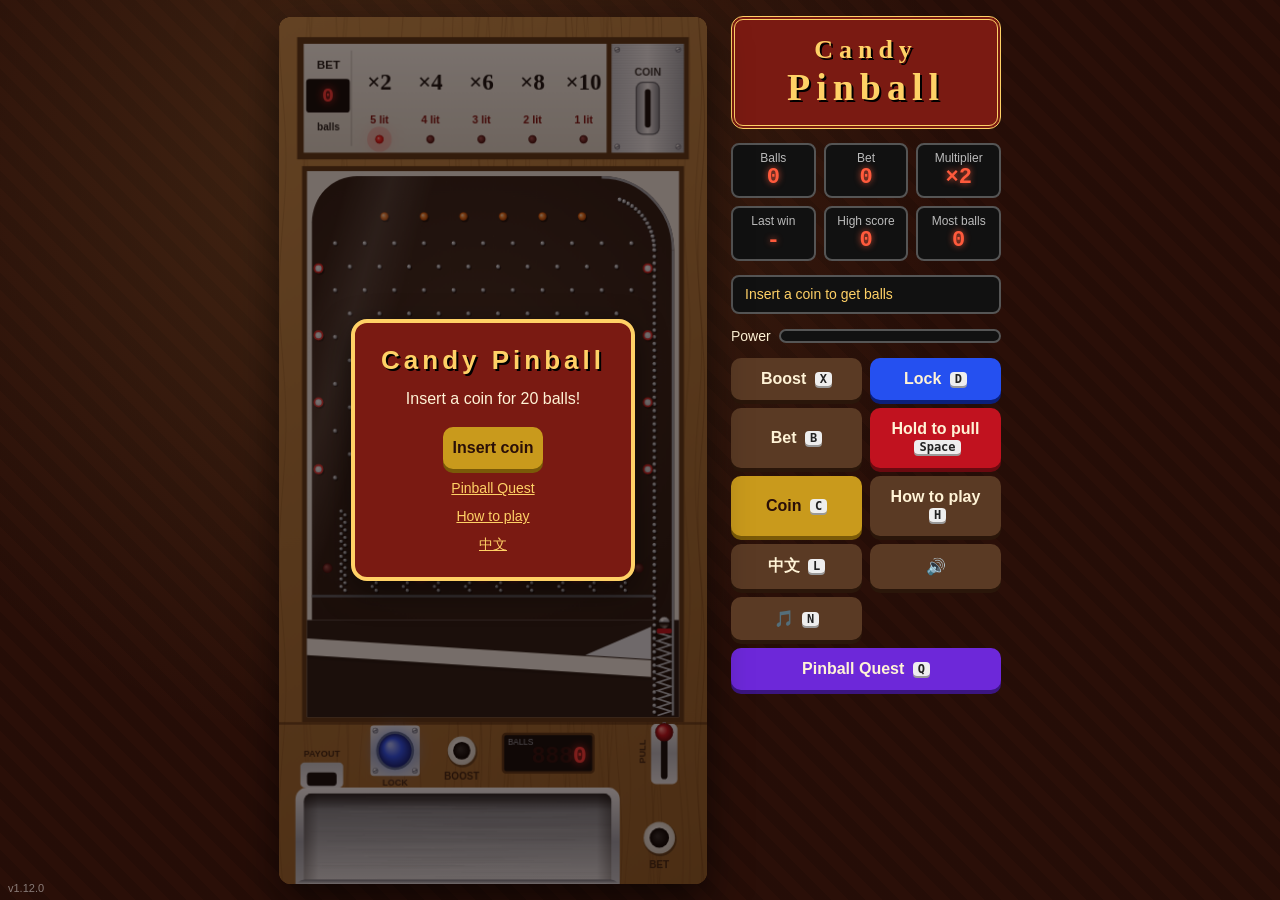
<file: index.html>
<!doctype html>
<html lang="zh-Hant-TW">
<head>
  <meta charset="utf-8">
  <meta name="viewport" content="width=device-width, initial-scale=1, maximum-scale=1, user-scalable=no, viewport-fit=cover">
  <title>柑仔店彈珠台</title>
  <link rel="stylesheet" href="style.css?v=1.12.0">
</head>
<body>
  <div class="app">
    <!-- 手機版：機台上方的精簡列 -->
    <header class="topbar">
      <button class="btn coin" data-action="coin" data-i18n="coin">投幣</button>
      <button class="btn icon treasure" data-action="codex" aria-label="寶藏 / Treasures"></button>
      <button class="btn icon boons" data-action="boons" aria-label="過關獎勵 / Rewards"></button>
      <p class="msg" data-msg aria-live="polite">請投幣換彈珠</p>
      <button class="btn icon mode" data-action="mode" data-i18n="modeShort" data-i18n-adv="modeShortAdv" aria-label="切換遊戲模式 / Game mode">冒險</button>
      <button class="btn icon" data-action="lang" data-i18n="langShort" aria-label="切換語言 / Language">EN</button>
      <button class="btn icon" data-action="help" aria-label="玩法說明 / How to play">?</button>
      <button class="btn icon" data-action="mute" aria-label="切換音效 / Sound">🔊</button>
      <button class="btn icon music" data-action="music" aria-label="大冒險背景音樂 / Adventure music">🎵</button>
    </header>

    <!-- 畫面角落的版本號（由 game.js 的 VERSION 填入） -->
    <p class="app-version" aria-hidden="true">v<span data-version></span></p>

    <main class="stage">
      <div class="cabinet">
        <canvas id="board" aria-label="糖果彈珠台 / Candy pinball"></canvas>
        <div id="overlay" class="overlay">
          <div class="overlay-card">
            <div class="ov-head">
              <canvas id="ov-mascot" class="ov-mascot" width="48" height="48" aria-hidden="true" hidden></canvas>
              <h2 id="ov-title">柑仔店彈珠台</h2>
            </div>
            <div id="ov-item" class="ov-item" hidden></div>
            <div id="adv-plan" class="adv-plan" hidden>
              <button type="button" data-plan="campaign" data-i18n="planCampaign">冒險模式</button>
              <button type="button" data-plan="free" data-i18n="planFree">自由挑戰</button>
            </div>
            <p id="ov-text">投一枚硬幣，換 20 顆彈珠！</p>
            <div id="ov-rewards" class="ov-rewards" hidden></div>
            <div id="monster-pick" class="monster-pick" hidden></div>
            <button id="overlay-coin" class="btn coin">投幣開始</button>
            <button id="ov-restart" class="ov-restart" data-i18n="resumeRestart" hidden>重新開始</button>
            <button class="link" data-action="mode" data-i18n="modeLong" data-i18n-adv="modeLongAdv">切換到大冒險</button>
            <button class="link" data-action="help" data-i18n="howTo">玩法說明</button>
            <button class="link" data-action="lang" data-i18n="langBtn">English</button>
          </div>
        </div>
      </div>
    </main>

    <!-- 桌機版：右側面板 -->
    <aside class="panel">
      <h1 class="sign" data-i18n-html="sign">柑仔店<br><span>彈珠台</span></h1>

      <div class="stats">
        <div class="stat"><span class="label" data-i18n="stCredits">持有彈珠</span><span id="credits" class="value">0</span></div>
        <div class="stat"><span class="label" data-i18n="stBet">投珠數</span><span id="bet" class="value">0</span></div>
        <div class="stat"><span class="label" data-i18n="stMult">倍率</span><span id="mult" class="value">×2</span></div>
        <div class="stat"><span class="label" data-i18n="stWin" data-i18n-adv="stWinAdv">上局得珠</span><span id="win" class="value">-</span></div>
        <div class="stat"><span class="label" data-i18n="stBestWin" data-i18n-adv="stBestWinAdv">最高分</span><span id="best-win" class="value">0</span></div>
        <div class="stat"><span class="label" data-i18n="stBest" data-i18n-adv="stBestAdv">最多持珠</span><span id="best" class="value">0</span></div>
      </div>

      <p class="msg" data-msg aria-live="polite">請投幣換彈珠</p>

      <div class="power">
        <span class="label" data-i18n="power">力道</span>
        <div class="power-bar"><div id="power-fill"></div></div>
      </div>

      <div class="buttons">
        <button id="mult-btn" class="btn"><span data-i18n="btnMult">投強化孔</span> <kbd>X</kbd></button>
        <button id="lock-btn" class="btn lock"><span data-i18n="btnLock">定燈</span> <kbd>D</kbd></button>
        <button id="bet-btn" class="btn"><span data-i18n="btnBet">投珠孔</span> <kbd>B</kbd></button>
        <button id="fire" class="btn fire"><span data-i18n="btnFire">按住拉彈簧</span> <kbd>Space</kbd></button>
        <button class="btn coin" data-action="coin"><span data-i18n="coin">投幣</span> <kbd>C</kbd></button>
        <button class="btn stats" data-action="stats"><span data-i18n="btnStats">狀態</span> <kbd>S</kbd></button>
        <button class="btn bag" data-action="bag"><span data-i18n="btnBag">背包</span> <kbd>I</kbd></button>
        <button class="btn treasure" data-action="codex" aria-label="寶藏 / Treasures"><kbd>T</kbd></button>
        <button class="btn boons" data-action="boons" aria-label="過關獎勵 / Rewards"><kbd>R</kbd></button>
        <button class="btn" data-action="help"><span data-i18n="howTo">玩法說明</span> <kbd>H</kbd></button>
        <button class="btn" data-action="lang"><span data-i18n="langBtn">English</span> <kbd>L</kbd></button>
        <button class="btn" data-action="mute" aria-label="切換音效 / Sound">🔊</button>
        <button class="btn music" data-action="music" aria-label="大冒險背景音樂 / Adventure music">🎵 <kbd>N</kbd></button>
        <button class="btn mode wide" data-action="mode"><span data-i18n="modeLong" data-i18n-adv="modeLongAdv">切換到大冒險</span> <kbd>Q</kbd></button>
      </div>
    </aside>
  </div>

  <dialog id="help" class="help">
    <div data-lang="zh">
      <h2>玩法說明</h2>
      <ol>
        <li>投幣（上方按鈕，或點機台右上的投幣口）換 20 顆彈珠，會從出珠口掉進下方托盤。</li>
        <li>每局開始時，底部落獎區的燈會一直隨機閃。這時可以點藍色按鈕旁的「強化孔」（白邊黑心的圓孔）：倍率分 2、4、6、8、10 倍，每升一段扣 2 顆，手上不足 2 顆就不能升。倍率越高，定燈後亮的燈越少（2 倍亮 5 顆，10 倍只亮 1 顆）。</li>
        <li>按<strong>藍色按鈕</strong>定燈，決定這一局哪幾排有獎。定燈後就不能再投強化孔。</li>
        <li>定燈後點拉桿下方的「投珠孔」（白邊黑心的圓孔）投珠，投幾顆都可以，左上角數字顯示投了幾顆。<strong>按住</strong>投珠孔會自動連續投，按越久投越快。</li>
        <li>在檯面上按住（滑鼠或手指）拉彈簧，放開發射，按越久彈越遠。只是輕點一下不會發射，投珠時點偏投珠孔也不會不小心射出去。</li>
        <li>鋼珠落進<strong>有亮燈的那一排</strong>才算中，得珠 = 倍率 × 投珠數，從出珠口掉出來。</li>
        <li>不知道下一步要做什麼時，看機台上<strong>閃爍黃框</strong>的地方。</li>
      </ol>
      <h3>彈珠台大冒險</h3>
      <ol>
        <li>按「冒險」（或 <kbd>Q</kbd>）切換到大冒險模式，隨時都能切回經典模式，兩邊的彈珠分開保留。</li>
        <li>開始前自己選要挑戰哪一隻怪物（星星越多越難，打倒過的會打勾）。上方的倍率欄變成怪物螢幕，怪物下方顯示牠的 HP；落獎區下方則變成訊息螢幕，顯示目前的狀況。</li>
        <li>每場有 50 顆彈珠，不能投幣。<strong>每回合最多投 3 顆珠</strong>，過關獎勵「投珠」可以提高。大冒險打怪時倍率固定 <strong>×1</strong>、亮 7 顆燈。<strong>強化孔</strong>最多投 3 顆，每投 1 顆，發射道最下面的金色<strong>強化魔法陣</strong>耐久 +1；經過它的珠變成<strong>強化珠</strong>（珠外多一圈轉動的金環），落進紅燈時傷害（扣完防禦後）×1.5、落進補珠燈時補珠數 ×1.5。這回合<strong>最後一顆</strong>經過的珠會吸走強化魔法陣剩下的所有耐久，每多吸 1 層倍率再 +0.5（2 層 ×2、3 層 ×2.5，珠外的金環也變成 2、3 圈），所以投珠比強化少時不會浪費；天賦魔法陣沒有這個效果。強化魔法陣不佔「一顆珠只吃一個魔法陣」的名額，所以強化珠也可以同時是燒紅珠或外傷珠（珠的顏色是天賦的顏色，外面再加金環）。投進強化孔的珠不會退回。<strong>火焰燈</strong>（最終傷害 ×1.5；紅燈都強化過再升第二階，暗紫色火焰、×2）只能靠雷射筆（紅）、高功率雷射筆（紫）做出來；用電路板或鋁箔包飲料把燈變成補珠燈時，火焰燈會變成綠色火焰的補珠燈，補珠數也 ×1.5（第二階 ×2）。投強化孔後手上至少要留 1 顆投珠，所以少於 2 顆時不能再投強化孔。玩法和經典模式一樣，但<strong>投幾顆珠，彈簧上就疊幾顆鋼珠，拉一次彈簧整疊一起射出</strong>，每顆各自結算；中獎不出珠，改成對怪物造成傷害。</li>
        <li>每隻怪物都有<strong>防禦</strong>（顯示在 HP 旁邊的盾牌數字）：實際傷害 = 攻擊 − 防禦。打不破防禦就是 0 傷害，怪物還會竊笑。越後面的怪物 HP 和防禦越高，前期要打好幾回合才能打倒。</li>
        <li>定燈後，沒亮燈的排裡會隨機多亮一顆<strong>綠色的補珠燈</strong>。鋼珠落進補珠燈不會造成傷害，改成每顆補 2 顆彈珠（強化珠 ×1.5）。</li>
        <li><strong>釘子隨關卡增加</strong>：第 1 關檯面上沒有釘子，之後每過一關都會長出新釘子，到最後一關巫妖時釘陣才完整。每一關的釘陣都是固定的，而且左右對稱。自由挑戰依怪物的關卡決定釘子。</li>
        <li><strong>彈力柱</strong>：左右牆邊各有 4 根紅白橡膠柱，貼著牆滑下來的彈珠會被彈回中間。</li>
        <li><strong>特殊釘子</strong>（打怪時才有，每關位置固定、左右成對，越後面越多）：<span style="color:#fb923c">燒紅釘</span>——碰過的彈珠落進攻擊燈、造成傷害時，怪物燃燒 +1 層（任何天賦都會燃燒，跟燒紅彈珠疊在一起）；<span style="color:#67e8f9">螺旋尖刺</span>——彈珠會被彈開並分裂成 2 顆小珠，分裂後的彈珠不會再分裂；<strong>破洞</strong>——彈珠掉進洞口就直接消失，但吃了一顆珠後洞就被填住，這回合後面的珠會直接滾過去，下一回合才清空。點一下特殊釘子，訊息螢幕會顯示它的效果。</li>
        <li><strong>怪物技能</strong>（怪物螢幕名字下方顯示，點怪物螢幕看說明）：蝙蝠「吸血」這回合沒有珠造成傷害就回 5 血；蜘蛛「結網」每回合在 2 根釘子上結網；木乃伊「繃帶」每回合在兩根釘子間拉一條繃帶，最多纏住 3 顆珠（網、繃帶的第一顆碰到的珠被黏住，之後的珠會被它彈開，落珠結束後收走）；幽靈「穿透」攻擊燈的珠有 15% 被閃避；南瓜頭「南瓜燈」每回合隨機一排，進珠回 5% 血；骷髏「骨盾」可以抵擋 10 點彈珠傷害，每 2 回合恢復耐久；重力毒蠍（沙漠）「重力」這一關彈珠重量最重（跟「加重」拉滿一樣），撞到東西幾乎不彈；小惡龍「噴火」定燈後燒掉一顆攻擊燈（紅燈）；地獄犬「撲火」燃燒傷害減半；巫妖「魔法護盾」每一排擋下第一顆珠，每 3 回合補滿；殭屍「再生」每回合結束回 2% 血；吸血鬼「吸珠」每顆沒落進燈的珠讓牠回 2 血；石像怪「石化」血量越少越硬，剩 80%／50%／20% 以下時所有傷害減 20%／40%／60%。</li>
        <li><strong>半血狂暴</strong>：有技能的怪物 HP 掉到一半以下會狂暴（怪物發出紅光），技能變強，直到打倒為止：蜘蛛每回合 3 張網；幽靈閃避 25%；南瓜燈回 8% 血；殭屍每回合回 4%；木乃伊每回合 2 條繃帶；骷髏骨盾可抵擋 15 點傷害；吸血鬼每顆回 4 血；小惡龍紅燈、綠燈各燒掉 1 顆；地獄犬也會噴火燒掉 1 顆燈；巫妖每 2 回合補滿護盾。蝙蝠不會狂暴；石像怪本來就會隨血量減傷，也不會狂暴。</li>
        <li><strong>疊珠加成</strong>：同一回合有好幾顆鋼珠落進同一顆燈時，第 2 顆起每多一顆就多加 1：攻擊燈是攻擊 +1、+2、+3…（扣防禦前），補珠燈是多補 1、2、3… 顆。</li>
        <li>把怪物 HP 打到 0 就勝利；彈珠用完怪物還活著就落敗。</li>
        <li>卡片上方可以切換「<strong>冒險模式</strong>」（預設）和「自由挑戰」。冒險模式從城堡出發，經過草原、山洞、墓園、沙漠、地城、火山、魔王城共 14 關，第 1 關固定是史萊姆，第 14 關固定是魔王巫妖。每次冒險的<strong>路線</strong>都不一樣：出發時先在城堡選第 1 關的兩個節點之一，之後每過一關就在地圖上選下一站（每層 2～3 個節點，只能走連得到的路；節點只看得出是魔物、菁英、寶箱、事件、商人還是魔王，看不出是哪一隻），節點有遭遇魔物（照場景出現對應的怪物）、<strong>菁英魔物</strong>（HP ×1.33、防禦 +1，打倒後可以選 2 次過關獎勵）、寶箱和<strong>隨機事件</strong>（勇者祭壇、神秘賭徒、受傷的冒險者、詛咒祭壇、迷路，看描述選擇要怎麼做，可能花珠換獎勵或道具，也可能失去彈珠；事件中得到的彈珠會等下一關開始才從出珠口掉出來）、<strong>商人</strong>（隨機擺出 3 樣道具，一般 50%、稀有 30%、史詩 15%、傳說 5%，價錢 5／10／20／50 顆彈珠；買走的就沒了，可以花彈珠重骰 3 格，每次 +50%；付完至少要留 1 顆）。打魔王前一關一定有商人。怪物的 HP、防禦照第幾關決定，不管遇到哪一隻。一開始 50 顆彈珠，剩下的彈珠會帶到下一關，每過一關再補珠（打倒魔物、打開寶箱、走完事件、逛完商人都算；15 顆起，隨等級增加），失敗就要從第 1 關重來。螢幕右上角會顯示目前第幾關。</li>
        <li><strong>天賦</strong>：冒險模式開始前先選 1 個天賦，效果持續整趟冒險（自由挑戰沒有天賦）。按天賦旁邊的「說明」可以看效果和專屬過關獎勵。
          <ul>
            <li>合金鋼珠：每顆珠攻擊 +1（扣防禦前）、暴擊率 +15%。</li>
            <li><strong>魔法陣</strong>：畫在發射道上，往上經過的珠會變成對應的特殊珠（換顏色）。每經過一顆珠耐久 −1，用完就碎掉，每回合開始回滿；一顆珠只會吃一個魔法陣。被搖晃機台直接放到檯面上的珠不會經過發射道。</li>
            <li>燒紅彈珠：發射道上有 1 個燒紅魔法陣（耐久 3）。燒紅珠落進攻擊燈讓怪物燃燒 +1 層（打不破防禦也算）；每回合結束受到「層數」點無視防禦的傷害，之後層數減半，換怪物時歸零。</li>
            <li>外傷滾珠：每回合紅燈少 2 顆、補珠燈多 2 顆，發射道上有 1 個外傷魔法陣（耐久 3），外傷珠落進補珠燈時照常補珠，另外造成等於補珠數的無視防禦傷害。</li>
          </ul>
          每個天賦另有 4 個專屬過關獎勵（卡片有橘框），只有選了該天賦才抽得到：合金鋼珠有破甲（攻擊時無視 1 點防禦）、鎢鋼（獨特的，暴擊率 +10%；暴擊時完全無視防禦）、連鎖（暴擊率 +10%；同一回合內每暴擊一次，後續的彈珠攻擊 +1）、鍍層（獨特的，彈珠攻擊 +1，彈珠不會掉入破洞）；燒紅彈珠有助燃（燃燒 +1）、悶燒（獨特的，回合結束時減少的燃燒減少 50%）、爆燃（暴擊率 +10%；暴擊時燃燒 +1）、灼熱（獨特的，暴擊率 +10%；燃燒傷害也會暴擊）；外傷滾珠有撕裂（外傷 +25%）、碎甲（每回合 1 次，外傷時怪物防禦 −1）、重創（獨特的，暴擊率 +10%；外傷傷害也會暴擊，外傷暴擊倍率 200%）、放血（暴擊率 +10%；外傷暴擊時補珠 +1，要先有重創）。
        </li>
        <li><strong>闖關紀錄</strong>：選天賦的畫面下面有「闖關紀錄」按鈕，可以看每個天賦的挑戰次數、最遠打到第幾隻、最少回合通關、通關最多剩珠、單回合最大傷害與補珠、單顆彈珠最大傷害與補珠，以及最近 10 次冒險的回合數、最後持有彈珠、總共花費彈珠、單回合最大傷害、單回合最大補珠、單顆彈珠最大傷害、單顆彈珠最大補珠。</li>
        <li><strong>等級</strong>：從 Lv1 開始，每過一關升 1 級（打倒魔物、打開寶箱、走完事件都算，所以走寶箱、事件不會比一路打怪弱）。每升一級，之後的過關補珠多 2 顆（第 1 關後補 15、第 2 關後 17…）；每 2 級每顆珠攻擊 +1（扣防禦前）。自由挑戰會當作前面的怪物都打過，等級照算。目前等級顯示在螢幕右上角和狀態面板。</li>
      </ol>
      <h3>寶箱、裝備與道具</h3>
      <ol>
        <li>地圖上的<strong>寶箱關卡</strong>：寶箱 HP 1，落獎區的燈全亮白燈。定燈前每投 1 顆強化珠（最多 3 顆），寶箱就升一級：1 顆變 3 排藍燈，2 顆再多 2 排紫燈，3 顆再多 1 排橘燈。按藍色按鈕定燈後投 1 顆珠發射，落在哪一排，就從那個顏色等級的<strong>裝備</strong>裡抽 3 件讓你選 1 件：白燈一般、藍燈稀有、紫燈史詩、橘燈傳說（已經有的裝備不會再抽到）。</li>
        <li><strong>裝備</strong>放在裝備欄就整趟冒險都有效，不用使用；裝備欄最多 3 格，滿了再拿新的要選一件換掉，或放棄新的。背包的「裝備」頁可以看目前的裝備。<br>
          一般：好運骰子吊飾（每次選過關獎勵多 1 次免費重骰）、好運彈珠袋（每回合最後一顆珠帶紅色星光，落進攻擊燈必定暴擊）、好運護身符（寶箱稀有燈 +2、一般燈 −2）<br>
          稀有：子母彈珠袋（每回合最後一顆珠離開發射道時分裂成兩顆，還能再被螺旋尖刺分裂）、玩具魔法棒（每回合定燈後一顆攻擊燈變成魔法燈，落進的珠隨機觸發火焰／外傷／強化魔法）、疊疊樂積木吊飾（每次疊珠算 2 次）<br>
          史詩：紅色棒棒糖、綠色棒棒糖（每回合多一個耐久 3 的火焰／外傷魔法陣，已經有就耐久 +2）、彈跳彈珠袋（沒落進燈的珠會往回彈 1 次）<br>
          傳說：連點滑鼠（傳說以外的道具觸發 2 次）、強化護符（怪物關卡每回合強化孔一開始就 3 層）、龍珠吊飾（每花 1 顆珠造成魔物上限 HP 1% 傷害，每 7 回合再造成 7%）</li>
        <li><strong>道具</strong>要按「使用」才有效果，從<strong>商人</strong>買，或從隨機事件「受傷的冒險者」拿到，放在托盤右邊的<strong>背包按鈕</strong>（或 <kbd>I</kbd>）裡，只能在冒險模式的怪物關卡使用。每個道具有使用時機：定燈前、定燈後（發射前），或兩者都可。</li>
        <li>闖關失敗、從第 1 關重來時，背包和裝備都會清空。</li>
      </ol>
      <h3>過關獎勵與暴擊</h3>
      <ol>
        <li>冒險模式每打倒一隻怪物（最後一隻除外），會從獎勵池隨機抽 3 樣讓你選 1 樣，效果持續整個冒險、可以疊加。不滿意可以重骰：每次先送 1 次免費重骰（裝備「好運骰子吊飾」再多 1 次），用完才花彈珠：第 1 次的費用等於剛打完的關卡數（打完第 3 關就是 3 顆），之後每次再多 50%（無條件進位）。每張卡片會顯示「目前 → 拿了之後」的數值，也可以按「查看數值」看全部數值。</li>
        <li>獎勵包含：強化（彈珠攻擊 +1）、倍化（彈珠基礎攻擊 +100%）、紅燈（每回合攻擊燈 +1）、穿透（破防時 +1 真實傷害）、加重（減少彈跳幅度 50%）、補珠強化（補珠量 +1，最多兩次）、綠燈（每回合補珠燈 +1）、暴擊率（+20%）、暴擊傷害（倍率 +50%）、投珠（發射上限 +2）。寫著「獨特的」的獎勵只能拿一次。</li>
        <li>命中紅燈時有機會<strong>暴擊</strong>：基礎暴擊機率 5%、暴擊傷害 150%，可以靠過關獎勵提升。</li>
        <li>新的冒險開始時，過關獎勵會全部清空。</li>
        <li>冒險模式的進度會自動存在瀏覽器：玩到一半關掉頁面，下次打開可以選「繼續冒險」接著玩，或「重新開始」。回合打到一半關掉時，還沒發射的珠會退回，已經在檯面上的珠算用掉。</li>
      </ol>
      <h3>鍵盤</h3>
      <p class="keys"><kbd>X</kbd> 強化孔　<kbd>D</kbd> 定燈　<kbd>B</kbd> 投珠孔　<kbd>Space</kbd> 拉彈簧　<kbd>C</kbd> 投幣　<kbd>Q</kbd> 切換模式　<kbd>S</kbd> 狀態　<kbd>I</kbd> 背包　<kbd>T</kbd> 寶藏　<kbd>R</kbd> 過關獎勵　<kbd>L</kbd> 語言　<kbd>M</kbd> 靜音　<kbd>H</kbd> 說明</p>
      <h3>我的紀錄</h3>
      <p class="records">最高分（單局最高得珠）<b data-record="bestWin">0</b>　最多持珠 <b data-record="best">0</b></p>
      <p class="records">大冒險：勝 <b data-record="advWins">0</b> 場　敗 <b data-record="advLosses">0</b> 場</p>
      <p class="records">冒險模式：最多打倒 <b data-record="campaignBest">0</b> 隻　全部通關 <b data-record="campaignClears">0</b> 次</p>
    </div>
    <div data-lang="en" hidden>
      <h2>How to play</h2>
      <ol>
        <li>Insert a coin (the Coin button, or tap the coin slot at the top right of the machine) for 20 balls. They drop from the payout chute into the tray below.</li>
        <li>At the start of each round the prize lights at the bottom keep flashing at random. While they flash, tap the <strong>BOOST</strong> hole next to the blue button to raise the multiplier: ×2, ×4, ×6, ×8, ×10. Each step costs 2 balls (you can't raise it with fewer than 2). The higher the multiplier, the fewer lights stay on after locking (×2 keeps 5, ×10 keeps just 1).</li>
        <li>Press the <strong>blue button</strong> to lock the lights. This decides which lanes pay out this round. After locking you can't raise the multiplier.</li>
        <li>Then tap the <strong>BET</strong> hole under the lever (the white ring with a black center) to bet as many balls as you like. The top-left counter shows your bet. <strong>Hold</strong> the BET hole to keep betting automatically, faster the longer you hold.</li>
        <li>Press and hold anywhere on the board (mouse or finger) to pull the spring, then let go to shoot. Hold longer to shoot further. A quick tap does not shoot, so missing the BET hole will not fire your balls by accident.</li>
        <li>The ball only wins if it lands in a <strong>lit lane</strong>. A win pays multiplier × bet, dropped from the payout chute.</li>
        <li>Not sure what to do next? Look for the <strong>flashing yellow frame</strong> on the machine.</li>
      </ol>
      <h3>Pinball Quest</h3>
      <ol>
        <li>Press <strong>Quest</strong> (or <kbd>Q</kbd>) to switch to Pinball Quest. You can switch back to Classic at any time; each mode keeps its own balls.</li>
        <li>Before each game, pick which monster to fight (more stars = harder; ones you've beaten get a check mark). The multiplier columns at the top become a monster screen, with its HP shown below it, and the area under the prize lanes becomes a message screen.</li>
        <li>You get 50 balls per game and can't insert coins. <strong>You can bet at most 3 balls per round</strong>; the More Balls reward raises this. When fighting in Quest the multiplier is always <strong>×1</strong> with 7 lights lit. You can put up to 3 balls in the <strong>boost hole</strong>; each one adds 1 durability to the gold <strong>boost circle</strong> at the bottom of the launch lane. Balls that pass through it become <strong>boosted balls</strong> (a spinning gold ring around the ball): ×1.5 damage on red lights (after DEF) and ×1.5 balls on refill lights. The <strong>last</strong> ball through it each round soaks up all the durability left, +0.5 per extra layer (2 layers ×2, 3 layers ×2.5, with 2 or 3 gold rings), so betting fewer balls than your boost wastes nothing. Talent circles don't do this. The boost circle doesn't count toward the one-circle-per-ball limit, so a boosted ball can also be red-hot or grinding (the ball takes the talent color, with the gold ring on top). Balls put in the boost hole are not refunded. <strong>Flame lights</strong> (final damage ×1.5; once every red light is a flame light, one upgrades again to a dark purple flame for ×2) now only come from the Laser Pointer (red) and High-power Laser (purple). If a Circuit Board or Juice Box turns lights into refill lights, flame lights become green-flame refill lights that pay ×1.5 balls (×2 when upgraded twice). You must keep at least 1 ball to bet, so you can't use the boost hole with fewer than 2 balls. Play works the same as Classic, but <strong>every ball you bet stacks on the spring, and one pull shoots them all</strong>, and each ball scores on its own. A win pays no balls: it damages the monster instead.</li>
        <li>Every monster has <strong>defense</strong> (the shield number next to its HP): damage = attack − DEF. If your attack doesn't beat its defense it deals 0 and the monster snickers. Later monsters have more HP and defense, so early fights take several rounds.</li>
        <li>After locking, one unlit lane also gets a <strong>green refill light</strong>. Landing there deals no damage; each ball gets 2 balls back (×1.5 for a boosted ball).</li>
        <li><strong>Pins grow each stage</strong>: stage 1 has no pins at all, and every stage after that adds new pins until the full field returns at the last stage (the Lich). Each stage's layout is fixed and mirrored left to right. Free fight uses the pins for that monster's stage.</li>
        <li><strong>Rubber posts</strong>: four red-and-white posts on each side wall knock balls sliding down the wall back toward the middle.</li>
        <li><strong>Special pins</strong> (monster stages only, fixed mirrored spots, more in later stages): <span style="color:#fb923c">Red-hot pin</span> — a ball that touched it adds 1 burn when it deals damage on a red light (any talent can burn; stacks with Red-hot Marble); <span style="color:#67e8f9">Spiral spike</span> — knocks the ball away and splits it into two smaller balls (split balls can't split again); <strong>Hole</strong> — a ball that drops into it simply vanishes, but then the hole is plugged by that ball and the rest of the round rolls over it; it is cleared next round. Tap a special pin to see what it does on the message screen.</li>
        <li><strong>Monster skills</strong> (shown under the name on the monster screen; tap the screen for details): Bat heals 5 HP if no ball deals damage in a round; Spider webs 2 pins and Mummy ties a bandage between two pins each round that holds up to 3 balls (for a web, the first ball to touch it sticks, later balls bounce off it, and it is taken when the round ends); Ghost dodges 15% of attack-light balls; Pumpkin Head turns a random lane into a pumpkin lamp each round that heals 5% HP per ball; Skeleton has a bone shield that absorbs 10 ball damage and is restored every 2 rounds; the Gravity Scorpion (desert) makes marbles as heavy as possible (like a maxed Weight reward), so they barely bounce; Baby Dragon burns one attack light (red) after you lock; Hellhound takes half burn damage; Lich wards every lane against the first ball, refilled every 3 rounds; Zombie heals 2% HP every round; Vampire heals 2 HP per ball that lands on no light; Gargoyle gets harder as it loses HP: below 80%/50%/20% HP all damage is cut by 20%/40%/60%.</li>
        <li><strong>Rage at half HP</strong>: a monster with a skill that drops to half HP or less becomes enraged (it glows red) and its skill gets stronger until it is beaten: Spider webs 3 pins; Ghost dodges 25%; the pumpkin lamp heals 8%; Zombie heals 4% per round; Mummy ties 2 bandages; Skeleton's bone shield absorbs 15 damage; Vampire heals 4 HP per ball; Baby Dragon burns 1 red and 1 green light; Hellhound also burns 1 light; Lich refills its wards every 2 rounds. The Bat never rages, and neither does the Gargoyle, which already hardens as it loses HP.</li>
        <li><strong>Stacking bonus</strong>: when several balls land on the same light in one round, each one after the first adds 1 more: +1, +2, +3… attack on a red light (before DEF), or +1, +2, +3… extra balls on a refill light.</li>
        <li>Bring the monster's HP to 0 to win. Run out of balls while it's still alive and you lose.</li>
        <li>Switch between <strong>Adventure</strong> (the default) and <strong>Free fight</strong> at the top of the card. Adventure sets out from the castle through the grassland, cave, graveyard, desert, dungeon, volcano and demon castle: 14 stages, always starting with the Slime and ending with the Lich. Every run has a new <strong>route</strong>: at the castle you pick one of two first-stage nodes, then after each stage you pick the next stop on the map (2–3 nodes per stage, following the paths; nodes only show monster, elite, treasure, event, merchant or boss, not which monster). Nodes are monsters (matching the area), <strong>elites</strong> (HP ×1.33, DEF +1; beating one lets you pick 2 stage rewards), treasure chests and <strong>random events</strong> (Heroes' Altar, Mysterious Gambler, Wounded Adventurer, Cursed Altar, Lost: read the story and choose; you may trade balls for rewards or items, or lose some balls; balls you gain during an event drop out when the next stage starts) and <strong>merchants</strong> (3 random items: Common 50%, Rare 30%, Epic 15%, Legendary 5%, costing 5 / 10 / 20 / 50 balls; bought items are gone, you can pay to reroll all 3 slots, +50% each time, and you must keep at least 1 ball). The stage before the boss always has a merchant. Monster HP and DEF depend on the stage, not on which monster you meet. You start with 50 balls, keep whatever is left, get bonus balls after every stage you clear (monster, chest, event or merchant; 15 and up, growing with your level), and losing sends you back to stage 1. The current stage shows at the top right of the screen.</li>
        <li><strong>Talents</strong>: before an Adventure, pick 1 talent that lasts the whole run (Free fight has none). Tap Info next to a talent to see its effect and exclusive rewards.
          <ul>
            <li>Alloy Marble: +1 attack per ball (before DEF), +15% crit chance.</li>
            <li><strong>Magic circles</strong> sit on the launch lane; a ball passing up through one turns into that kind of special ball (it changes color). Each ball uses up 1 durability, the circle shatters when it runs out, and it refills at the start of every round. A ball takes only one circle. Balls dropped straight onto the table by Shake the Machine skip the lane.</li>
            <li>Red-hot Marble: one red-hot magic circle (3 uses) on the launch lane. Each red-hot ball on a red light adds 1 burn (even if DEF blocks it); at the end of every round the monster takes damage equal to its burn, ignoring DEF, then burn halves. Burn resets for each monster.</li>
            <li>Grinding Marble: 2 fewer red lights and 2 more refill lights every round. One grinding magic circle (3 uses) on the launch lane; a grinding ball on a refill light still pays out, and also deals damage equal to the balls refilled (ignores DEF).</li>
          </ul>
          Each talent also has 4 exclusive rewards (orange cards) that only show up with that talent. Alloy: Breach (attacks ignore 1 DEF), Tungsten (unique; +10% crit chance, crits ignore DEF completely), Chain (+10% crit chance; each crit this round gives the later balls +1 attack), Plating (unique; ball attack +1, balls no longer fall into holes). Red-hot: Kindle (burn +1), Smolder (unique; burn lost at round end −50%), Flare (+10% crit; crits add +1 burn), Searing (unique; +10% crit; burn damage can crit). Grinding: Rend (grind +25%), Shatter (once per round, grind lowers DEF by 1), Deep Wound (unique; +10% crit; grind can crit with a 200% multiplier), Bloodletting (+10% crit; grind crits refill +1 ball; needs Deep Wound).
        </li>
        <li><strong>Run records</strong>: tap "Run records" under the talents to see, for each talent, your number of runs, furthest stage, fewest rounds for a clear, most balls left after a clear, best single-round damage and refill, best single-ball damage and refill, plus your last 10 runs (rounds used, balls left, balls spent, best round damage and refill, best single-ball damage and refill).</li>
        <li><strong>Levels</strong>: you start at Lv1 and gain a level for every stage you clear (monster, chest or event alike, so taking chests and events never leaves you weaker). Each level adds 2 balls to later stage bonuses (15 after stage 1, 17 after stage 2…), and every 2 levels give +1 attack per ball (before DEF). Free fight counts the earlier monsters as defeated. Your level is shown top-right on the screen and in the stats panel.</li>
      </ol>
      <h3>Treasure chests, gear and items</h3>
      <ol>
        <li><strong>Treasure chests</strong> appear as nodes on the Adventure map. It has 1 HP and every prize light is lit white. Before locking, each ball in the boost hole (up to 3) upgrades the chest: 1 ball turns 3 lanes blue, 2 balls add 2 purple lanes, 3 balls add 1 orange lane. Lock, bet 1 ball and shoot: the lane you land in decides the tier, and you pick 1 of 3 random pieces of <strong>gear</strong> from that tier (never one you already have). White is Common, blue Rare, purple Epic, orange Legendary.</li>
        <li><strong>Gear</strong> works for the whole adventure while it is equipped; you never use it. You have 3 gear slots: when they are full, a new piece replaces one of your choice, or you can leave it. The backpack's Gear page shows what you have.<br>
          Common: Lucky Dice Charm (1 extra free reward reroll), Lucky Marble Pouch (the last ball of every round has red sparkles and always crits on an attack light), Lucky Amulet (chest rare lights +2, common −2)<br>
          Rare: Mother-and-Child Pouch (the last ball of every round splits in two as it leaves the launch lane; spikes can still split them), Toy Magic Wand (after locking, one attack light becomes a magic light that triggers random Fire / Grind / Boost magic), Stacking Blocks Charm (every stack counts twice)<br>
          Epic: Red / Green Lollipop (an extra fire / grinding magic circle with durability 3 every round, or +2 durability if you already have one), Bouncy Marble Pouch (a ball that lands on no light bounces back up once)<br>
          Legendary: Auto-clicker Mouse (non-legendary items trigger twice), Boost Amulet (in monster stages the boost hole starts every round at 3 layers), Dragon Ball Charm (every ball you spend deals 1% of the monster's max HP, and every 7 rounds it deals 7%)</li>
        <li><strong>Items</strong> must be used to take effect. Buy them from <strong>merchants</strong> or get them from the Wounded Adventurer event; they go into the <strong>backpack button</strong> right of the tray (or <kbd>I</kbd>) and can only be used in Adventure monster stages. Each item says when it can be used: before locking, after locking (before shooting), or either.</li>
        <li>Failing the campaign and starting over from stage 1 empties the backpack and your gear.</li>
      </ol>
      <h3>Stage rewards and crits</h3>
      <ol>
        <li>In Adventure, every monster you beat (except the last) offers 3 random rewards; pick 1. Rewards last for the whole adventure and stack. You get 1 free reroll each time (the Lucky Dice Charm gear adds 1 more); after that, rerolls cost balls: the first costs as many balls as the stage you just cleared (3 after stage 3), and each one after costs 50% more (rounded up). Each card shows your current value and the value after picking it, and "View stats" opens the full stats panel.</li>
        <li>Rewards: Power (ball attack +1), Double (ball base attack +100%), Red Light (+1 attack light every round), Pierce (+1 true damage when you break DEF), Weight (bounces 50% less), Refill+ (refill amount +1, twice at most), Green Light (+1 refill light every round), Crit Rate (+20%), Crit Damage (multiplier +50%), More Balls (shot limit +2). Rewards marked Unique can only be taken once.</li>
        <li>Hits on red lights can <strong>crit</strong>: base crit chance 5% and crit damage 150%, raised by rewards.</li>
        <li>Rewards reset when a new adventure starts.</li>
        <li>Adventure progress is saved in your browser automatically. Close the page mid-run and next time you can pick Continue or Start over. Closing mid-round refunds balls not yet fired; balls already on the board are spent.</li>
      </ol>
      <h3>Keyboard</h3>
      <p class="keys"><kbd>X</kbd> Boost hole　<kbd>D</kbd> Lock　<kbd>B</kbd> Bet　<kbd>Space</kbd> Pull　<kbd>C</kbd> Coin　<kbd>Q</kbd> Switch mode　<kbd>S</kbd> Stats　<kbd>I</kbd> Backpack　<kbd>T</kbd> Treasures　<kbd>R</kbd> Rewards　<kbd>L</kbd> Language　<kbd>M</kbd> Mute　<kbd>H</kbd> Help</p>
      <h3>My records</h3>
      <p class="records">High score (best single win) <b data-record="bestWin">0</b>　Most balls held <b data-record="best">0</b></p>
      <p class="records">Pinball Quest: <b data-record="advWins">0</b> wins　<b data-record="advLosses">0</b> losses</p>
      <p class="records">Adventure: best <b data-record="campaignBest">0</b> defeated in a run　<b data-record="campaignClears">0</b> full clears</p>
    </div>
    <p class="version">v<span data-version>1.12.0</span></p>
    <form method="dialog"><button class="btn coin" data-i18n="close">關閉</button></form>
  </dialog>

  <dialog id="bag" class="help bag">
    <h2 data-i18n="bagTitle">背包</h2>
    <div id="bag-tabs" class="rec-tabs"></div>
    <p id="bag-note" class="bag-note"></p>
    <ul id="bag-list" class="bag-list"></ul>
    <form method="dialog"><button class="btn coin" data-i18n="close">關閉</button></form>
  </dialog>

  <dialog id="boons" class="help codex">
    <h2 data-i18n="boonsTitle">過關獎勵</h2>
    <p id="boons-note" class="bag-note"></p>
    <div id="boons-grid"></div>
    <div id="boons-detail" class="codex-detail" hidden></div>
    <form method="dialog"><button class="btn coin" data-i18n="close">關閉</button></form>
  </dialog>

  <dialog id="stats" class="help stats-dlg">
    <h2 data-i18n="statsTitle">數值狀態</h2>
    <div id="stats-body" class="stats-body"></div>
    <form method="dialog"><button class="btn coin" data-i18n="close">關閉</button></form>
  </dialog>

  <dialog id="talent-info" class="help stats-dlg">
    <h2 id="talent-info-name"></h2>
    <div id="talent-info-body" class="stats-body"></div>
    <form method="dialog"><button class="btn coin" data-i18n="close">關閉</button></form>
  </dialog>

  <dialog id="records" class="help stats-dlg records-dlg">
    <h2 data-i18n="recTitle">闖關紀錄</h2>
    <div id="records-tabs" class="rec-tabs"></div>
    <div id="records-body" class="stats-body"></div>
    <form method="dialog"><button class="btn coin" data-i18n="close">關閉</button></form>
  </dialog>

  <dialog id="codex" class="help codex">
    <h2 data-i18n="codexTitle">寶藏</h2>
    <div id="codex-tabs" class="rec-tabs"></div>
    <p id="codex-count" class="bag-note"></p>
    <div id="codex-grid"></div>
    <div id="codex-detail" class="codex-detail" hidden></div>
    <form method="dialog"><button class="btn coin" data-i18n="close">關閉</button></form>
  </dialog>

  <dialog id="choice" class="help choice">
    <h2 data-i18n="hgTitle">沙漏</h2>
    <p id="choice-text"></p>
    <p id="choice-ask" class="choice-ask"></p>
    <div class="choice-btns">
      <button id="choice-keep" type="button" class="btn coin" data-i18n="hgKeep">保留結果</button>
      <button id="choice-rewind" type="button" class="btn lock" data-i18n="hgRewindBtn">返回上回合</button>
    </div>
  </dialog>

  <script src="game.js?v=1.12.0"></script>
</body>
</html>
</file>
<file: style.css>
:root {
  --bg: #2a0f08;
  --panel: #7a1a12;
  --gold: #ffd166;
  --cream: #fff3d6;
  --cabinet-ratio: 520 / 1054;
}

* { box-sizing: border-box; }

html, body {
  margin: 0;
  height: 100%;
  overflow: hidden;           /* 整頁不捲動，機台縮放到剛好一頁 */
  touch-action: manipulation; /* 手機連點不會觸發雙擊放大 */
  -webkit-text-size-adjust: 100%;
}

body {
  background:
    radial-gradient(circle at 30% 20%, rgba(255, 209, 102, 0.12), transparent 50%),
    repeating-linear-gradient(45deg, rgba(0, 0, 0, 0.12) 0 12px, transparent 12px 24px),
    var(--bg);
  color: var(--cream);
  font-family: "Noto Sans TC", "Microsoft JhengHei", "PingFang TC", sans-serif;
  overscroll-behavior: none;
}

.app {
  display: flex;
  gap: 24px;
  justify-content: center;
  height: 100vh;
  height: 100dvh;
  padding: 16px;
}

/* 機台區：實際寬高由 game.js 依可見範圍計算（fitLayout），這裡只負責置中 */
.stage {
  flex: 0 1 auto;
  min-width: 0;
  min-height: 0;
  height: 100%;
  display: flex;
  align-items: center;
  justify-content: center;
}

.cabinet {
  position: relative;
  flex-shrink: 0;
  height: 100%;
  max-width: 100%;
  aspect-ratio: var(--cabinet-ratio);
  border-radius: 12px;
  box-shadow: 0 18px 40px rgba(0, 0, 0, 0.6);
}

#board {
  display: block;
  width: 100%;
  height: 100%;
  border-radius: 12px;
  touch-action: none;
  user-select: none;
  -webkit-user-select: none;
}

.overlay {
  position: absolute;
  inset: 0;
  display: flex;
  align-items: center;
  justify-content: center;
  background: rgba(20, 6, 2, 0.55);
  border-radius: 12px;
}

.overlay.hidden { display: none; }

/* 大冒險：卡片放在怪物螢幕下面，才看得到怪物（上方面板約佔機台高度的 16%） */
.overlay.below-screen {
  top: 16.2%;
  border-radius: 0 0 12px 12px;
}

/* 卡片內容較多（選怪物、闖關），太高時可以捲動，不會被切掉 */
.overlay-card {
  max-height: calc(100% - 16px);
  overflow-y: auto;
}

.overlay.below-screen .overlay-card {
  gap: 8px;
  padding: 16px 16px;
  max-width: 88%;
}

.overlay-card {
  display: flex;
  flex-direction: column;
  align-items: center;
  gap: 10px;
  text-align: center;
  background: var(--panel);
  border: 4px solid var(--gold);
  border-radius: 16px;
  padding: 22px 26px;
  max-width: 82%;
  box-shadow: 0 10px 30px rgba(0, 0, 0, 0.5);
}

.overlay-card h2 {
  margin: 0;
  color: var(--gold);
  font-size: 26px;
  letter-spacing: 4px;
  text-shadow: 2px 2px 0 #000;
}

.overlay-card p { margin: 0 0 6px; line-height: 1.6; }

/* 大冒險首頁：標題上面是目前選的天賦那一隻彈珠，上下輕輕彈跳 */
/* 吉祥物在標題上面 */
.ov-head { display: flex; flex-direction: column; align-items: center; gap: 4px; }
.ov-mascot {
  image-rendering: pixelated;
  animation: mascot-bounce 1.1s ease-in-out infinite;
}
.ov-mascot[hidden] { display: none; }
@keyframes mascot-bounce {
  0%, 100% { transform: translateY(0); }
  50% { transform: translateY(-5px); }
}

.link {
  font: inherit;
  font-size: 14px;
  color: var(--gold);
  background: none;
  border: none;
  text-decoration: underline;
  cursor: pointer;
}

/* 大冒險：自由挑戰 / 連續闖關 切換 */
.adv-plan {
  display: flex;
  gap: 6px;
  width: 100%;
}

.adv-plan[hidden] { display: none; }

.adv-plan button {
  flex: 1;
  font: inherit;
  font-size: 14px;
  font-weight: bold;
  padding: 6px 4px;
  color: var(--gold);
  background: transparent;
  border: 2px solid var(--gold);
  border-radius: 8px;
  cursor: pointer;
  touch-action: manipulation;
}

.adv-plan button.active {
  color: #2a0f08;
  background: var(--gold);
}

/* 大冒險：選怪物 */
.monster-pick {
  display: grid;
  grid-template-columns: repeat(4, minmax(0, 1fr));
  gap: 5px;
  width: 100%;
  margin: 2px 0 4px;
}

.monster-pick[hidden] { display: none; }

.mp-item {
  position: relative;
  display: flex;
  flex-direction: column;
  align-items: center;
  gap: 1px;
  padding: 5px 2px 4px;
  font: inherit;
  color: var(--cream);
  background: rgba(0, 0, 0, 0.35);
  border: 2px solid transparent;
  border-radius: 8px;
  cursor: pointer;
  touch-action: manipulation;
}

.mp-item.selected {
  border-color: var(--gold);
  background: rgba(255, 209, 102, 0.18);
}

.mp-item canvas {
  width: 40px;
  height: 40px;
  image-rendering: pixelated;
}

.mp-name { font-size: 12px; font-weight: bold; line-height: 1.2; max-width: 100%; overflow: hidden; text-overflow: ellipsis; white-space: nowrap; }
.mp-stats { font-size: 10px; opacity: 0.85; white-space: nowrap; letter-spacing: -0.3px; }
.mp-stars { font-size: 10px; color: var(--gold); letter-spacing: -1px; }

.mp-done {
  position: absolute;
  top: 2px;
  right: 4px;
  font-size: 13px;
  font-weight: bold;
  color: #4ade80;
}

.mp-item.lineup { cursor: default; }

.mp-stage {
  position: absolute;
  top: 2px;
  left: 5px;
  font-size: 11px;
  font-weight: bold;
  color: var(--gold);
}

/* ---- 手機版精簡列（桌機隱藏） ---- */
.topbar { display: none; }

/* ---- 桌機右側面板 ---- */
.panel {
  width: 270px;
  flex-shrink: 0;
  display: flex;
  flex-direction: column;
  gap: 14px;
  overflow-y: auto;
}

.sign {
  margin: 0;
  padding: 14px;
  text-align: center;
  font-family: "Noto Serif TC", "PMingLiU", "Microsoft JhengHei", serif;
  font-size: 26px;
  line-height: 1.2;
  color: var(--gold);
  background: var(--panel);
  border: 4px double var(--gold);
  border-radius: 12px;
  text-shadow: 2px 2px 0 #000;
  letter-spacing: 6px;
}

.sign span { font-size: 38px; }

.stats {
  display: grid;
  grid-template-columns: repeat(3, 1fr);
  gap: 8px;
}

.stat {
  background: #111;
  border: 2px solid #555;
  border-radius: 8px;
  padding: 6px 4px;
  text-align: center;
}

.stat .label {
  display: block;
  font-size: 12px;
  color: #bbb;
}

.stat .value {
  display: block;
  font-family: "Consolas", "Courier New", monospace;
  font-size: 22px;
  font-weight: bold;
  color: #ff5a3c;
  text-shadow: 0 0 6px rgba(255, 90, 60, 0.8);
}

.power {
  display: flex;
  align-items: center;
  gap: 8px;
}

.power .label { font-size: 14px; }

.power-bar {
  flex: 1;
  height: 14px;
  background: #111;
  border: 2px solid #555;
  border-radius: 8px;
  overflow: hidden;
}

#power-fill {
  width: 0;
  height: 100%;
  background: linear-gradient(90deg, #2a9d8f, #ffd166, #e63946);
}

.buttons {
  display: grid;
  grid-template-columns: 1fr 1fr;
  gap: 8px;
}

.buttons .wide { grid-column: span 2; }

.btn {
  font: inherit;
  font-size: 16px;
  font-weight: bold;
  color: var(--cream);
  background: #5a3a24;
  border: none;
  border-radius: 10px;
  padding: 12px 10px;
  cursor: pointer;
  box-shadow: 0 4px 0 #2a160a;
  touch-action: manipulation;
  user-select: none;
  -webkit-user-select: none;
}

.btn:active, .btn.pressed {
  transform: translateY(3px);
  box-shadow: 0 1px 0 #2a160a;
}

.btn.coin { background: #c99a1c; color: #2a0f08; box-shadow: 0 4px 0 #7a5a08; }
.btn.fire { background: #c1121f; box-shadow: 0 4px 0 #6a0a10; touch-action: none; }
.btn.lock { background: #2550f0; box-shadow: 0 4px 0 #0b1f7a; }
.btn.mode { background: #6d28d9; box-shadow: 0 4px 0 #3b1580; }

/* 大冒險模式不能投幣；背包只有大冒險才有 */
body[data-mode="adv"] [data-action="coin"] { display: none; }
body:not([data-mode="adv"]) [data-action="bag"],
body:not([data-mode="adv"]) [data-action="stats"],
body:not([data-mode="adv"]) [data-action="codex"],
body:not([data-mode="adv"]) [data-action="boons"] { display: none; }
.btn.treasure { background: #b45309; box-shadow: 0 4px 0 #6b2f05; display: inline-flex; align-items: center; justify-content: center; gap: 6px; }
.btn.boons { background: #6d28d9; box-shadow: 0 4px 0 #3b0f7a; display: inline-flex; align-items: center; justify-content: center; gap: 6px; }
.btn.bag { background: #8a5a2b; box-shadow: 0 4px 0 #4a2c12; }
.btn.stats { background: #2c5282; box-shadow: 0 4px 0 #16304f; }
.btn kbd { margin-left: 4px; vertical-align: 1px; }

.msg {
  margin: 0;
  min-height: 2.6em;
  padding: 8px 12px;
  background: #111;
  border: 2px solid #555;
  border-radius: 8px;
  color: var(--gold);
  font-size: 14px;
  line-height: 1.4;
}

kbd {
  background: #eee;
  color: #222;
  border-radius: 4px;
  padding: 0 5px;
  font-size: 12px;
  box-shadow: 0 2px 0 #999;
}

/* 托盤滿出來的珠子：蓋住整個視窗的透明圖層，不擋點擊 */
.spill-layer {
  position: fixed;
  inset: 0;
  width: 100vw;
  height: 100vh;
  pointer-events: none;
  z-index: 20;
}

/* ---- 玩法說明視窗 ---- */
.help {
  width: min(520px, calc(100vw - 32px));
  max-height: calc(100dvh - 32px);
  overflow-y: auto;
  padding: 20px 22px;
  color: var(--cream);
  background: var(--panel);
  border: 4px solid var(--gold);
  border-radius: 16px;
  font-size: 15px;
  line-height: 1.7;
}

.help::backdrop { background: rgba(0, 0, 0, 0.6); }
.help h2 { margin: 0 0 8px; color: var(--gold); font-size: 22px; }
.help h3 { margin: 14px 0 4px; color: var(--gold); font-size: 16px; }
.help ol { margin: 0; padding-left: 22px; }
.help strong, .help b { color: var(--gold); }
.help p { margin: 0; }
.help .keys { line-height: 2.1; }
.help form { margin-top: 12px; text-align: center; }
.app-version {
  position: fixed; left: 8px; bottom: 6px; z-index: 5; margin: 0;
  font-size: 11px; color: #fff; opacity: 0.45; pointer-events: none; user-select: none;
}
.help .version { margin-top: 14px; text-align: center; font-size: 12px; opacity: 0.6; }
.help form .btn { min-width: 120px; }
.item-icon { image-rendering: pixelated; flex-shrink: 0; vertical-align: middle; }
/* ---- 寶藏圖鑑 ---- */
.help h3.codex-tier { margin: 12px 0 6px; color: var(--tier); border-bottom: 1px solid var(--tier); }
.codex-row { display: grid; grid-template-columns: repeat(auto-fill, minmax(78px, 1fr)); gap: 8px; }
.codex-cell {
  font: inherit;
  display: flex;
  flex-direction: column;
  align-items: center;
  gap: 4px;
  padding: 8px 4px;
  color: var(--cream);
  font-size: 13px;
  line-height: 1.3;
  background: rgba(0, 0, 0, 0.25);
  border: 2px solid var(--tier);
  border-radius: 8px;
  cursor: pointer;
}
.codex-cell:hover { background: rgba(255, 255, 255, 0.08); }
.codex-cell.unknown { border-color: rgba(255, 255, 255, 0.15); color: rgba(255, 243, 214, 0.45); cursor: not-allowed; }
.codex-cell.unknown:hover { background: rgba(0, 0, 0, 0.25); }
.codex-detail { display: flex; flex-direction: column; align-items: center; gap: 4px; text-align: center; }
.codex-detail[hidden] { display: none; }
.help .codex-detail h3 { margin: 6px 0 0; color: var(--tier); font-size: 20px; }
.codex-detail .bag-tier { margin-bottom: 6px; }
.codex-detail .btn { margin-top: 10px; padding: 8px 24px; }
.ov-item { display: flex; flex-direction: column; align-items: center; gap: 4px; }
.ov-item[hidden] { display: none; }
/* 大冒險的卡片不放切換模式、說明、語系（上方列／右側面板都有） */
body[data-mode="adv"] .overlay-card .link { display: none; }
/* 開場：有沒打完的冒險時，「繼續冒險」下面的「重新開始」 */
.ov-restart {
  font: inherit;
  font-size: 14px;
  color: var(--gold);
  background: none;
  border: none;
  text-decoration: underline;
  cursor: pointer;
  margin-top: 8px;
}
.ov-restart[hidden] { display: none; }
/* ---- 過關獎勵 ---- */
.ov-rewards { width: 100%; display: grid; gap: 8px; }
.ov-rewards[hidden] { display: none; }
.rw-head { margin: 0; color: var(--gold); font-weight: bold; }
.rw-card {
  font: inherit;
  display: flex;
  flex-direction: column;
  gap: 2px;
  padding: 10px 12px;
  color: var(--cream);
  text-align: left;
  background: rgba(0, 0, 0, 0.3);
  border: 2px solid var(--gold);
  border-radius: 10px;
  cursor: pointer;
}
.rw-card:hover, .rw-card:focus-visible { background: rgba(255, 209, 102, 0.15); }
.rw-card.rw-talent { border-color: #fb923c; }
.rw-card.rw-talent small:first-of-type { color: #fb923c; opacity: 1; }
.rw-card.selected { background: rgba(255, 209, 102, 0.22); border-color: var(--gold); box-shadow: 0 0 0 2px var(--gold) inset; }
.rw-card b { color: var(--gold); font-size: 16px; }
.rw-card span { font-size: 14px; }
.rw-card small { font-size: 12px; opacity: 0.7; }
.rw-loot-head { display: flex; align-items: center; gap: 8px; }
.rw-loot-head canvas { flex-shrink: 0; }
/* 裝備欄滿了：最上面那張是新裝備（不能點，發光提示） */
.rw-card.rw-new { cursor: default; background: rgba(255, 209, 102, 0.12); box-shadow: 0 0 10px rgba(255, 209, 102, 0.45); }
.rw-card.rw-new small { color: var(--gold); opacity: 1; }
.rw-card .rw-stat { font-size: 13px; font-style: normal; color: #86efac; }
.rw-card.rw-iconed { flex-direction: row; align-items: center; gap: 10px; }
.rw-text { display: flex; flex-direction: column; gap: 2px; min-width: 0; }
.boon-icon { flex-shrink: 0; display: inline-flex; line-height: 0; }
.help .boon-now { color: #86efac; font-size: 13px; }
.codex-cell { position: relative; }
/* 冒險地圖 */
.map-wrap { width: 100%; max-width: 340px; max-height: 46vh; margin: 4px auto; overflow-y: auto; border-radius: 10px; border: 2px solid #5b4630; }
.map-svg { display: block; width: 100%; height: auto; }
.map-wrap { background: #1c1410; }
/* 地圖：卡片拿掉框，蓋滿整個彈珠台；地圖撐滿剩下的高度，太長就捲動 */
.overlay.map-mode { background: #1c1410; }
.overlay.map-mode .overlay-card {
  width: 100%; height: 100%; max-width: none; max-height: none;
  padding: 10px 8px 8px; gap: 6px;
  border: none; border-radius: 12px; box-shadow: none; background: #1c1410;
  overflow: hidden;
}
.overlay.map-mode .ov-rewards { flex: 1; min-height: 0; display: flex; flex-direction: column; gap: 6px; }
.overlay.map-mode .map-wrap { flex: 1; min-height: 0; max-height: none; max-width: none; margin: 0; border: none; border-radius: 8px; }
.map-bg { image-rendering: pixelated; }
.map-shade { fill: #000; opacity: 0.28; }
.map-split { stroke: #000; stroke-width: 2; opacity: 0.6; }
.map-scene { fill: #fde68a; font-size: 12px; font-weight: bold; paint-order: stroke; stroke: #1c1410; stroke-width: 3px; stroke-linejoin: round; }
.map-edge { stroke: #f5f5f4; stroke-width: 2.5; stroke-linecap: round; opacity: 0.85; }
.map-edge-case { stroke: #0c0a09; stroke-width: 5.5; stroke-linecap: round; opacity: 0.6; }
.map-edge.walked { stroke: #fde68a; stroke-width: 3.5; opacity: 1; }
.map-edge-case.walked { stroke-width: 7; opacity: 0.7; }
.map-edge.open { stroke: #fbbf24; stroke-width: 3; stroke-dasharray: 5 4; opacity: 1; }
.map-edge-case.open { stroke-width: 6.5; opacity: 0.7; }
.map-edge.past, .map-edge-case.past { opacity: 0.25; }
.map-ball { pointer-events: none; image-rendering: pixelated; filter: drop-shadow(0 1px 1px rgba(0,0,0,.6)); }
.map-node circle { fill: #2b2118; stroke: #9ca3af; stroke-width: 2; }
.map-node.chest circle { stroke: #fbbf24; }
.map-node.elite circle { stroke: #ef4444; }
.map-node.boss circle { stroke: #c084fc; stroke-width: 3; }
.map-node.castle circle { stroke: #93c5fd; }
.map-node.event circle { stroke: #34d399; }
.map-node.merchant circle { stroke: #38bdf8; }
/* 商人：價錢放在名稱右邊；買不起變暗；賣掉的格子 */
.shop-price { margin-left: auto; font-style: normal; font-weight: bold; color: var(--gold); white-space: nowrap; }
.shop-card:disabled { cursor: default; opacity: 0.45; }
.shop-card:disabled:hover { background: rgba(0, 0, 0, 0.3); }
.shop-card.sold { align-items: center; border-style: dashed; border-color: #6b7280; }
.event-art { display: block; margin: 4px auto 2px; image-rendering: pixelated; }
.event-text { white-space: pre-line; font-size: 14px; line-height: 1.6; margin: 6px 4px 8px; text-align: left; }
.event-opt { display: block; width: 100%; margin: 6px 0; padding: 9px 12px; font-size: 14px; white-space: normal; }
.map-node circle.map-badge { fill: #dc2626; stroke: #fff; stroke-width: 1.5; }
.map-badge-text { fill: #fff; font-size: 10px; font-weight: bold; }
.map-node image { image-rendering: pixelated; }
.map-node.past { opacity: 0.3; }
.map-node.done { opacity: 0.8; }
.map-node circle.map-ring-case { fill: none; stroke: #0c0a09; stroke-width: 6; opacity: 0.65; }
.map-node circle.map-ring { fill: none; stroke-width: 3.5; }
.map-node.here circle.map-ring { stroke: #fff; }
.map-node.here circle.map-dot { stroke: #fff; stroke-width: 3; }
.map-node.can { cursor: pointer; outline: none; }
.map-node.can circle.map-ring { stroke: #fde047; animation: map-pulse 0.7s ease-in-out infinite alternate; }
.map-node.can circle.map-dot { stroke-width: 3; }
.map-node.can:hover circle.map-dot, .map-node.can:focus circle.map-dot { fill: #6b5236; }
.map-node.can:hover circle.map-ring, .map-node.can:focus circle.map-ring { animation: none; stroke: #fff; }
@keyframes map-pulse { from { stroke-opacity: 1; } to { stroke-opacity: 0.35; } }
.boon-have { position: absolute; top: 3px; right: 5px; font-style: normal; font-weight: bold; font-size: 12px; color: #86efac; }
#boons-grid[hidden] { display: none; }
.rw-bar { display: flex; justify-content: center; gap: 10px; flex-wrap: wrap; }
.rw-reroll { justify-self: center; padding: 8px 20px; font-size: 14px; }
.rw-talent-row { display: grid; grid-template-columns: 1fr auto; gap: 6px; }
.rw-talent-row .rw-card { justify-content: center; }
.rw-info { padding: 6px 12px; font-size: 14px; }
.ti-boons { display: grid; gap: 6px; margin: 0; padding: 0; list-style: none; }
.ti-boons b { color: #fb923c; }
.st-row { display: flex; align-items: center; gap: 10px; }
.st-label { flex-shrink: 0; min-width: 5em; color: var(--gold); font-weight: bold; font-size: 14px; }
.st-value { display: flex; flex-wrap: wrap; align-items: center; gap: 6px 10px; font-size: 15px; }
.st-item { display: inline-flex; align-items: center; gap: 2px; font-size: 13px; }
.stats-dlg { width: min(420px, calc(100vw - 32px)); }
.stats-body .st-row { padding: 3px 0; border-bottom: 1px dashed rgba(255, 255, 255, 0.12); }
.stats-body .st-label { min-width: 9em; }
.stats-body h3:first-child { margin-top: 0; }
.rec-tabs { display: flex; gap: 6px; margin-bottom: 10px; }
.rec-tabs button { flex: 1; padding: 6px 4px; font-size: 14px; }
.rec-tabs button.active { background: var(--gold); color: #3b1d0a; }
.rec-list { display: grid; gap: 6px; }
.rec-run { padding: 6px 8px; border: 1px solid rgba(255, 255, 255, 0.15); border-radius: 8px; font-size: 13px; }
.rec-run b { color: var(--gold); }
.rec-run.clear b { color: #86efac; }
.rec-run small { display: block; opacity: 0.85; margin-top: 2px; font-size: 12px; }
.ov-item b { font-size: 18px; text-shadow: 1px 1px 0 #000; }

/* ---- 背包、沙漏 ---- */
.bag-note { margin: 0 0 10px; opacity: 0.85; font-size: 14px; }
.bag-list { list-style: none; margin: 0; padding: 0; display: grid; gap: 10px; }
.bag-item {
  padding: 10px 12px;
  background: rgba(0, 0, 0, 0.25);
  border-left: 5px solid var(--tier);
  border-radius: 8px;
}
.bag-item p { margin: 2px 0; font-size: 14px; }
.bag-head { display: flex; align-items: center; gap: 8px; }
.bag-head b { color: var(--tier); font-size: 17px; }
.bag-tier { font-size: 12px; color: var(--tier); border: 1px solid var(--tier); border-radius: 4px; padding: 0 5px; }
.bag-count { margin-left: auto; font-weight: bold; }
.help .bag-quote { font-style: italic; opacity: 0.75; }
.help .bag-when { font-size: 12px; opacity: 0.75; }
.bag-row { display: flex; align-items: center; justify-content: flex-end; gap: 10px; margin-top: 6px; }
.bag-reason { font-size: 12px; color: #fca5a5; }
.bag-row .btn { padding: 6px 18px; font-size: 14px; }
.btn:disabled { opacity: 0.4; cursor: not-allowed; transform: none; }
.choice { width: min(400px, calc(100vw - 32px)); text-align: center; }
#choice-text { white-space: pre-line; }
.help .choice-ask { margin-top: 8px; font-size: 13px; opacity: 0.8; }
.choice-btns { display: flex; gap: 10px; justify-content: center; margin-top: 14px; }

/* ---- 手機版：上方精簡列 + 機台佔滿剩下的高度 ---- */
@media (max-width: 760px) {
  .app {
    flex-direction: column;
    gap: 8px;
    padding: 8px max(8px, env(safe-area-inset-right)) max(8px, env(safe-area-inset-bottom)) max(8px, env(safe-area-inset-left));
  }

  .topbar {
    display: flex;
    align-items: stretch;
    gap: 6px;
    flex-shrink: 0;
    height: 40px;             /* 固定高度：訊息變長也不會把機台往下推 */
  }

  .topbar .btn { font-size: 14px; padding: 6px 12px; box-shadow: 0 3px 0 #2a160a; }
  .topbar .btn.coin { box-shadow: 0 3px 0 #7a5a08; }
  .topbar .btn.icon { min-width: 40px; padding: 6px 0; }

  .topbar .msg {
    flex: 1;
    min-width: 0;
    min-height: 0;
    padding: 3px 8px;
    font-size: 12px;
    line-height: 1.3;
    display: -webkit-box;
    -webkit-box-orient: vertical;
    -webkit-line-clamp: 2;    /* 最多兩行 */
    overflow: hidden;
  }

  /* 大冒險：訊息改在機台的訊息螢幕顯示，上方列換成寶藏按鈕 */
  body[data-mode="adv"] .topbar .msg { display: none; }
  .topbar .btn.treasure { box-shadow: 0 3px 0 #6b2f05; }
  .topbar .btn.boons { margin-right: auto; box-shadow: 0 3px 0 #3b0f7a; }

  .stage { flex: 1 1 auto; width: 100%; }
  .panel { display: none; }
}

/* 按「開始冒險」後按鈕閃 1 秒（配擊敗魔物的音效）才進地圖 */
.btn.start-flash { animation: start-flash 0.2s steps(1, end) 5; pointer-events: none; }
@keyframes start-flash {
  0% { filter: brightness(1.9); box-shadow: 0 0 0 4px #fff, 0 0 18px 6px var(--gold); }
  50% { filter: none; box-shadow: none; }
}

/* 背景音樂開關：關掉時變淡、加一條斜線 */
.btn.music { position: relative; }
.btn.music.off { opacity: 0.55; }
.btn.music.off::after {
  content: ''; position: absolute; left: 22%; right: 22%; top: 50%;
  height: 2px; background: #ef4444; transform: rotate(-35deg); pointer-events: none;
}
</file>
